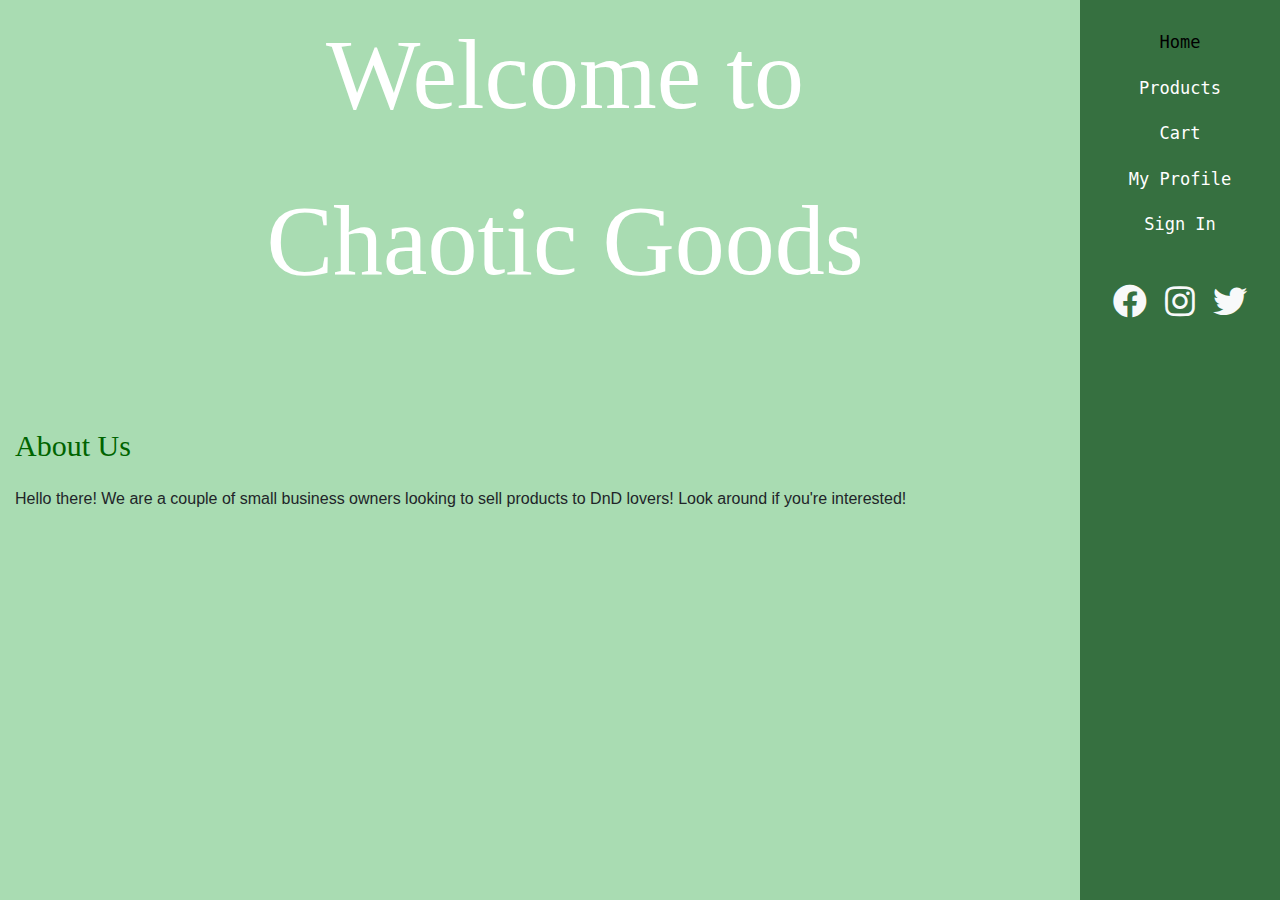
<file: index.html>
<!DOCTYPE html>
<html lang="en">
<head>
    <meta charset="UTF-8">
    <meta name="viewport" content="width=device-width, initial-scale=1">
    <title>Bootstrap Website</title>
    <link rel="stylesheet" href="https://maxcdn.bootstrapcdn.com/bootstrap/4.5.2/css/bootstrap.min.css">
    <link rel="stylesheet" href="https://cdnjs.cloudflare.com/ajax/libs/font-awesome/5.15.4/css/all.min.css">
    <link rel="stylesheet" href="styles.css">
</head>
<body>
    <div class="sidebar">
        <ul>
            <li><a href="index.html" class="active">Home</a></li>
            <li><a href="products.html">Products</a></li>
            <li><a href="cart.html">Cart</a></li>
            <li><a href="user.html">My Profile</a></li>
            <li><a href="login.html">Sign In</a></li>
        </ul>
        <div class="social-icons">
            <a href="https://facebook.com" target="_blank" class="text-light mr-2"><i class="fab fa-facebook fa-2x"></i></a>
            <a href="https://instagram.com" target="_blank" class="text-light mr-2"><i class="fab fa-instagram fa-2x"></i></a>
            <a href="https://twitter.com" target="_blank" class="text-light"><i class="fab fa-twitter fa-2x"></i></a>
        </div>
    </div>
    <div class="welcome-text">
        <p>Welcome to</p>
        <p>Chaotic Goods</p>
    </div>
    <br> <br> <br> <br>
    <h2>About Us</h2>
    <div class = "content">
        <p>Hello there! We are a couple of small business owners looking to sell products to DnD lovers! Look around if you're interested!</p>
    </div>
    
    <script src="https://code.jquery.com/jquery-3.5.1.slim.min.js"></script>
    <script src="https://maxcdn.bootstrapcdn.com/bootstrap/4.5.2/js/bootstrap.bundle.min.js"></script>
</body>
</html>
</file>
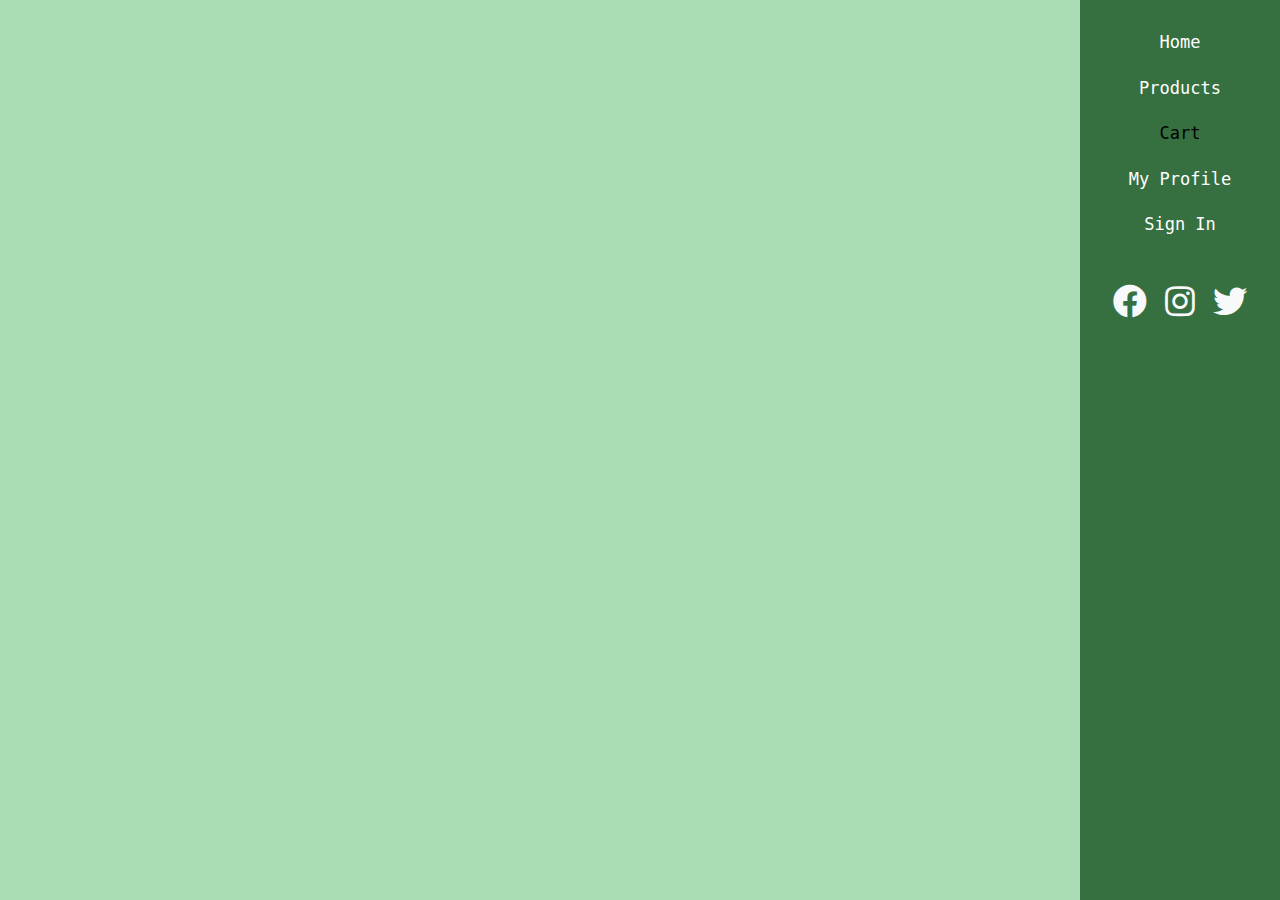
<file: cart.html>
﻿<!DOCTYPE html>
<html lang="en">
<head>
    <meta charset="UTF-8">
    <meta name="viewport" content="width=device-width, initial-scale=1">
    <title>Cart</title>
    <link rel="stylesheet" href="https://maxcdn.bootstrapcdn.com/bootstrap/4.5.2/css/bootstrap.min.css">
    <link rel="stylesheet" href="https://cdnjs.cloudflare.com/ajax/libs/font-awesome/5.15.4/css/all.min.css">
    <link rel="stylesheet" href="styles.css">
</head>
<body>
    <div class="sidebar">
        <ul>
            <li><a href="index.html">Home</a></li>
            <li><a href="products.html">Products</a></li>
            <li><a href="cart.html" class="active">Cart</a></li>
            <li><a href="user.html">My Profile</a></li>
            <li><a href="login.html">Sign In</a></li>
        </ul>
        <div class="social-icons">
            <a href="https://facebook.com" target="_blank" class="text-light mr-2"><i class="fab fa-facebook fa-2x"></i></a>
            <a href="https://instagram.com" target="_blank" class="text-light mr-2"><i class="fab fa-instagram fa-2x"></i></a>
            <a href="https://twitter.com" target="_blank" class="text-light"><i class="fab fa-twitter fa-2x"></i></a>
        </div>
    </div>

    <script src="https://code.jquery.com/jquery-3.5.1.slim.min.js"></script>
    <script src="https://maxcdn.bootstrapcdn.com/bootstrap/4.5.2/js/bootstrap.bundle.min.js"></script>
</body>
</html>
</file>
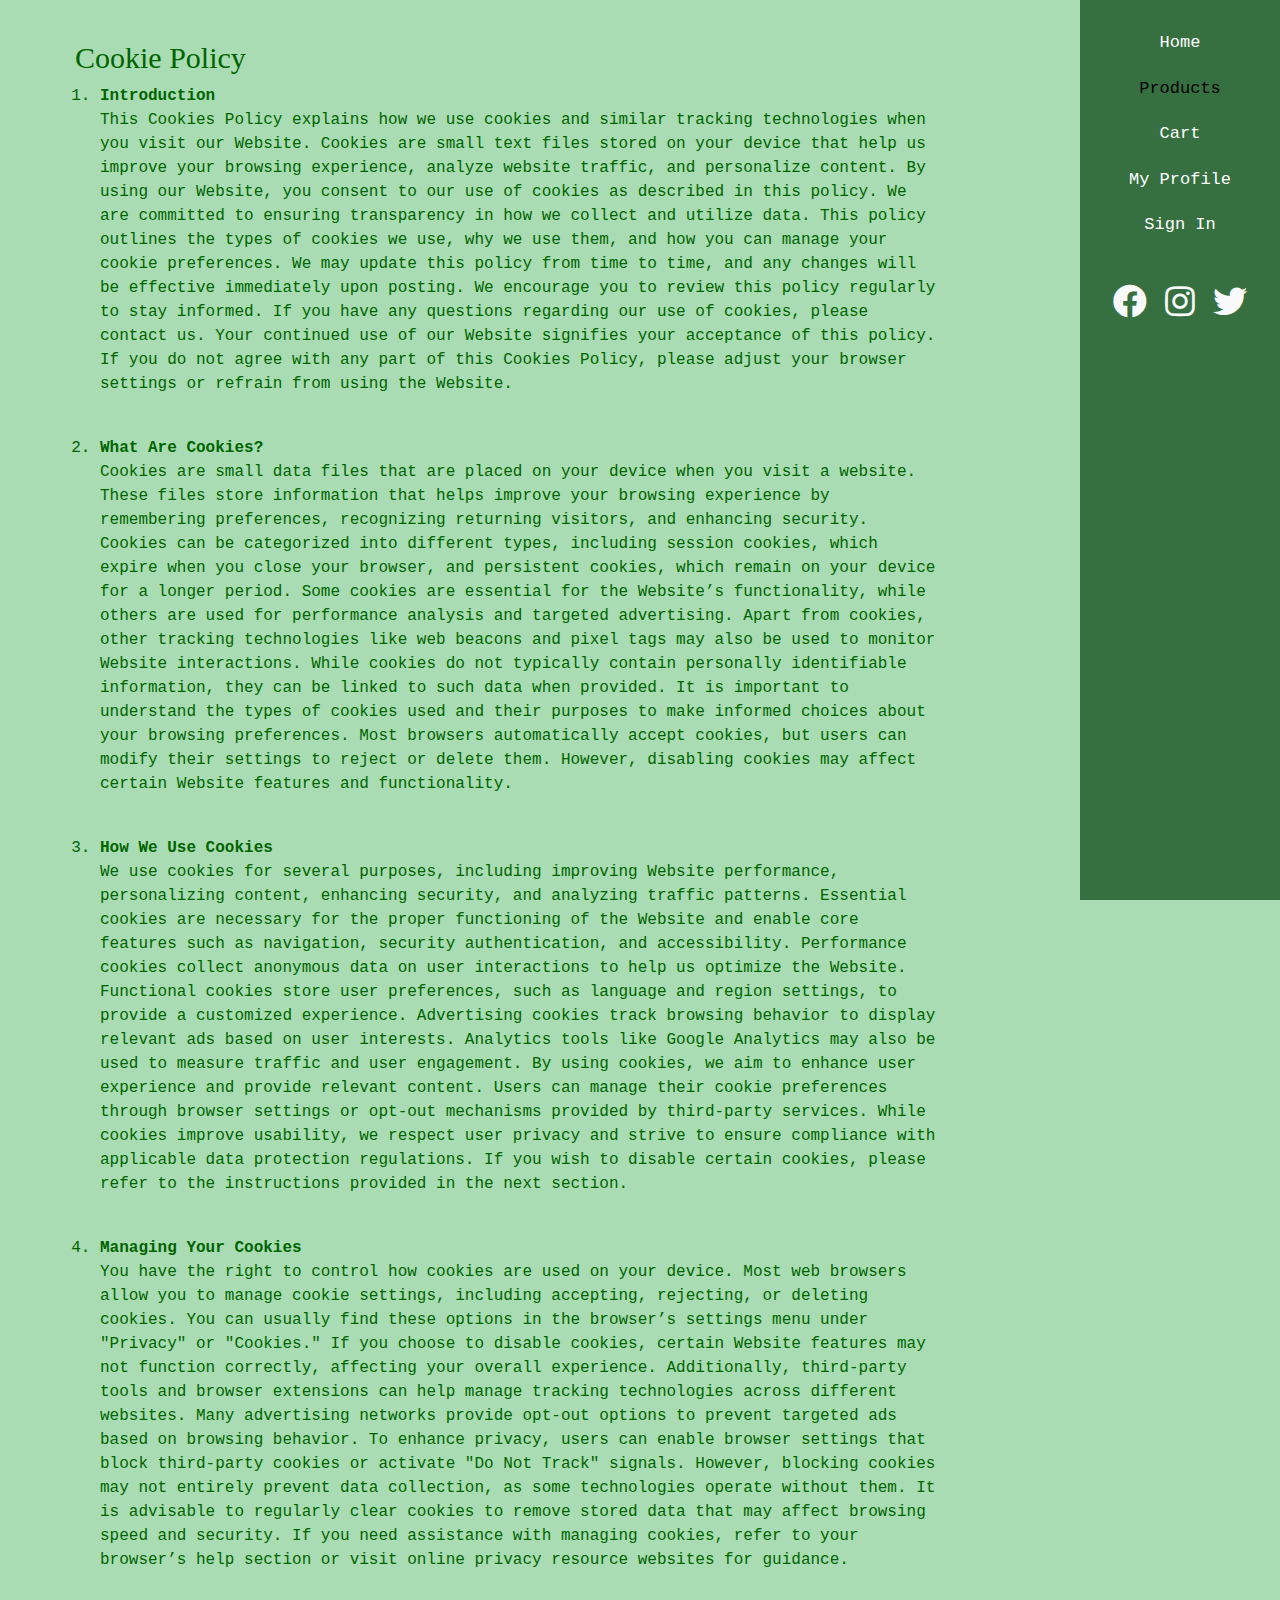
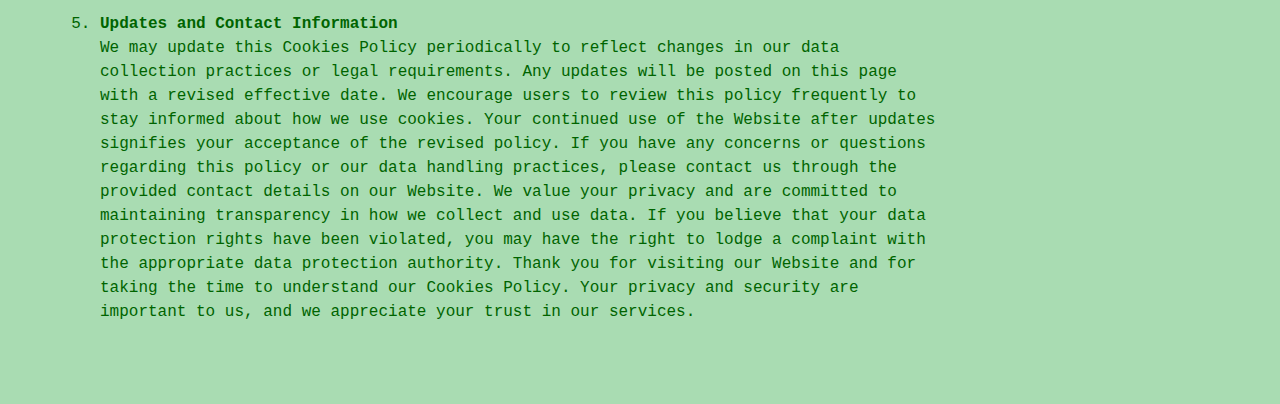
<file: cookies.html>
<!DOCTYPE html>
<html lang="en">
<head>
    <meta charset="UTF-8">
    <meta name="viewport" content="width=device-width, initial-scale=1">
    <title>Products</title>
    <link rel="stylesheet" href="https://maxcdn.bootstrapcdn.com/bootstrap/4.5.2/css/bootstrap.min.css">
    <link rel="stylesheet" href="https://cdnjs.cloudflare.com/ajax/libs/font-awesome/5.15.4/css/all.min.css">
    <link rel="stylesheet" href="styles.css">
    <style>
        body {
            display: flex;
            min-height: 100vh;
        }
        .container {
            margin-right: 220px;
            padding: 20px;
            flex-grow: 1;
        }
    </style>
</head>
    <!-- Navigation Menu -->
    <body>
        <div class="sidebar">
            <ul>
                <li><a href="index.php">Home</a></li>
                <li><a href="products.php" class="active">Products</a></li>
                <li><a href="cart.php">Cart</a></li>
                <li><a href="user.php">My Profile</a></li>
                <li><a href="login.php">Sign In</a></li>
            </ul>
            <div class="social-icons">
                <a href="https://facebook.com" target="_blank" class="text-light mr-2"><i class="fab fa-facebook fa-2x"></i></a>
                <a href="https://instagram.com" target="_blank" class="text-light mr-2"><i class="fab fa-instagram fa-2x"></i></a>
                <a href="https://twitter.com" target="_blank" class="text-light"><i class="fab fa-twitter fa-2x"></i></a>
            </div>
        </div>

        <div class="container">
            <div class="text">
                <h2>Cookie Policy</h2>
                <ol>
                    <li>
                        <b>Introduction</b>
                    </li>
                    <p>This Cookies Policy explains how we use cookies and similar tracking technologies when you visit our Website. Cookies are small text files stored on your device that help us improve your browsing 
                        experience, analyze website traffic, and personalize content. By using our Website, you consent to our use of cookies as described in this policy. We are committed to ensuring transparency in how 
                        we collect and utilize data. This policy outlines the types of cookies we use, why we use them, and how you can manage your cookie preferences. We may update this policy from time to time, and any 
                        changes will be effective immediately upon posting. We encourage you to review this policy regularly to stay informed. If you have any questions regarding our use of cookies, please contact us. Your 
                        continued use of our Website signifies your acceptance of this policy. If you do not agree with any part of this Cookies Policy, please adjust your browser settings or refrain from using the Website.
                        </p><br>
                    <li>
                        <b>What Are Cookies?</b>
                    </li>
                    <p>Cookies are small data files that are placed on your device when you visit a website. These files store information that helps improve your browsing experience by remembering preferences, recognizing returning 
                        visitors, and enhancing security. Cookies can be categorized into different types, including session cookies, which expire when you close your browser, and persistent cookies, which remain on your device for a 
                        longer period. Some cookies are essential for the Website’s functionality, while others are used for performance analysis and targeted advertising. Apart from cookies, other tracking technologies like web beacons 
                        and pixel tags may also be used to monitor Website interactions. While cookies do not typically contain personally identifiable information, they can be linked to such data when provided. It is important to understand 
                        the types of cookies used and their purposes to make informed choices about your browsing preferences. Most browsers automatically accept cookies, but users can modify their settings to reject or delete them. However, 
                        disabling cookies may affect certain Website features and functionality.</p><br>
                    <li>
                        <b>How We Use Cookies</b>
                    </li>
                    <p>We use cookies for several purposes, including improving Website performance, personalizing content, enhancing security, and analyzing traffic patterns. Essential cookies are necessary for the proper functioning of the Website 
                        and enable core features such as navigation, security authentication, and accessibility. Performance cookies collect anonymous data on user interactions to help us optimize the Website. Functional cookies store user preferences, 
                        such as language and region settings, to provide a customized experience. Advertising cookies track browsing behavior to display relevant ads based on user interests. Analytics tools like Google Analytics may also be used to measure 
                        traffic and user engagement. By using cookies, we aim to enhance user experience and provide relevant content. Users can manage their cookie preferences through browser settings or opt-out mechanisms provided by third-party services. 
                        While cookies improve usability, we respect user privacy and strive to ensure compliance with applicable data protection regulations. If you wish to disable certain cookies, please refer to the instructions provided in the next section.
                        </p><br>
                    <li>
                        <b>Managing Your Cookies</b>
                    </li>
                    <p>You have the right to control how cookies are used on your device. Most web browsers allow you to manage cookie settings, including accepting, rejecting, or deleting cookies. You can usually find these options in the browser’s settings menu 
                        under "Privacy" or "Cookies." If you choose to disable cookies, certain Website features may not function correctly, affecting your overall experience. Additionally, third-party tools and browser extensions can help manage tracking technologies 
                        across different websites. Many advertising networks provide opt-out options to prevent targeted ads based on browsing behavior. To enhance privacy, users can enable browser settings that block third-party cookies or activate "Do Not Track" signals. 
                        However, blocking cookies may not entirely prevent data collection, as some technologies operate without them. It is advisable to regularly clear cookies to remove stored data that may affect browsing speed and security. If you need assistance with 
                        managing cookies, refer to your browser’s help section or visit online privacy resource websites for guidance. </p><br>
                    <li>
                        <b>Updates and Contact Information</b>
                    </li>
                    <p>We may update this Cookies Policy periodically to reflect changes in our data collection practices or legal requirements. Any updates will be posted on this page with a revised effective date. We encourage users to review this policy frequently to stay 
                        informed about how we use cookies. Your continued use of the Website after updates signifies your acceptance of the revised policy. If you have any concerns or questions regarding this policy or our data handling practices, please contact us through 
                        the provided contact details on our Website. We value your privacy and are committed to maintaining transparency in how we collect and use data. If you believe that your data protection rights have been violated, you may have the right to lodge a complaint 
                        with the appropriate data protection authority. Thank you for visiting our Website and for taking the time to understand our Cookies Policy. Your privacy and security are important to us, and we appreciate your trust in our services.
                        </p><br>
                </ol>
            </div>
        </div>
        <footer>
            <p>ChaoticGoods</p>
            <p><a href="about.php">About</a></p>
            <p><a href="contact.php">Contact</a></p>
            <p><a href="cookies.php">Cookies</a></p>
        </footer>
        <script src="https://code.jquery.com/jquery-3.5.1.slim.min.js"></script>
        <script src="https://maxcdn.bootstrapcdn.com/bootstrap/4.5.2/js/bootstrap.bundle.min.js"></script>
    </body>
</html>
</file>
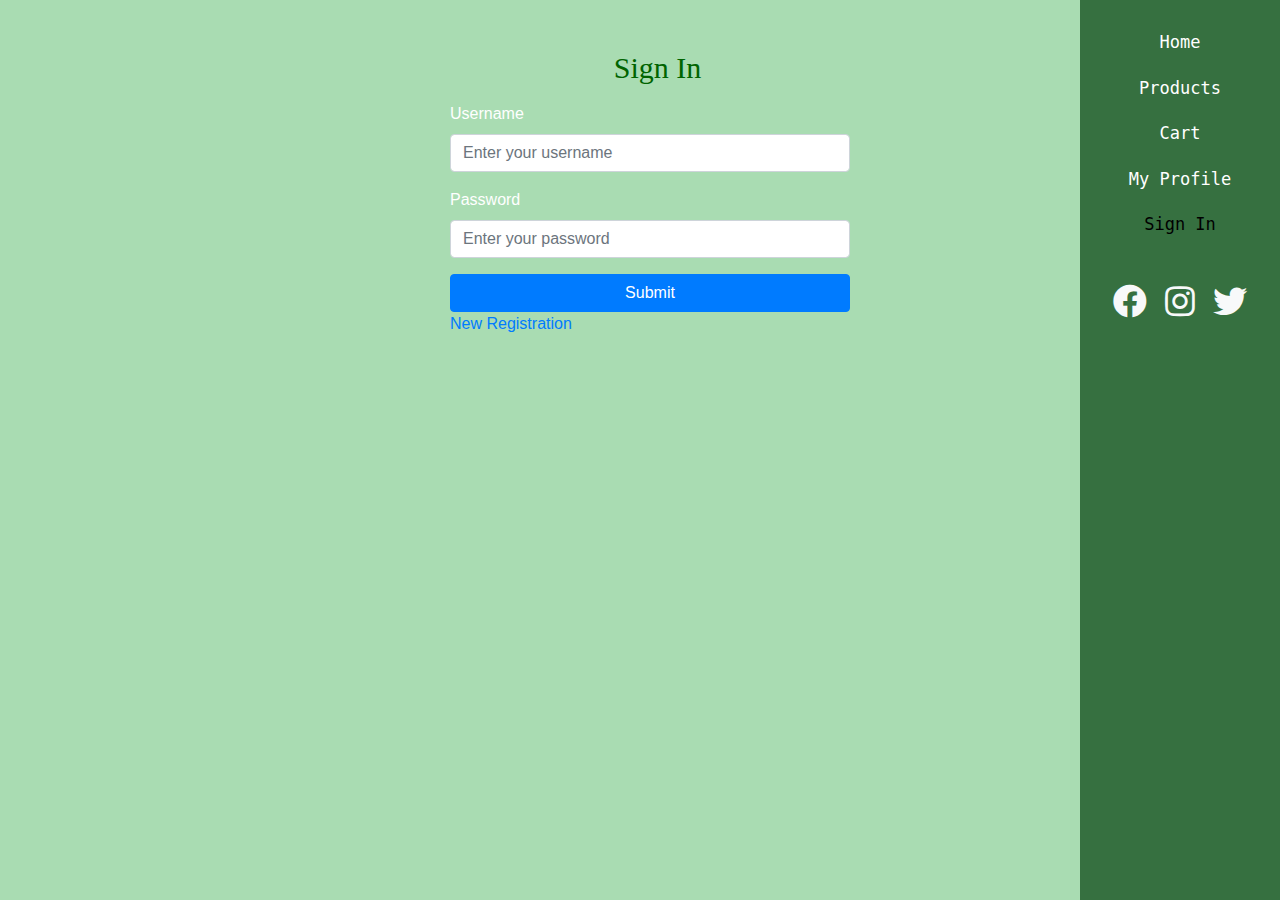
<file: login.html>
﻿<!DOCTYPE html>
<html lang="en">
<head>
    <meta charset="UTF-8">
    <meta name="viewport" content="width=device-width, initial-scale=1">
    <title>Sign In</title>
    <link rel="stylesheet" href="https://maxcdn.bootstrapcdn.com/bootstrap/4.5.2/css/bootstrap.min.css">
    <link rel="stylesheet" href="https://cdnjs.cloudflare.com/ajax/libs/font-awesome/5.15.4/css/all.min.css">
    <title>Sign In - Bootstrap</title>
    <link rel="stylesheet" href="styles.css">
    <style>
        .container {
            max-width: 400px;
            margin-top: 50px;
            margin-left: 450px;
        }
    </style>
</head>
<body>
    <div class="sidebar">
        <ul>
            <li><a href="index.html">Home</a></li>
            <li><a href="products.html">Products</a></li>
            <li><a href="cart.html">Cart</a></li>
            <li><a href="user.html">My Profile</a></li>
            <li><a href="login.html" class="active">Sign In</a></li>
        </ul>
        <div class="social-icons">
            <a href="https://facebook.com" target="_blank" class="text-light mr-2"><i class="fab fa-facebook fa-2x"></i></a>
            <a href="https://instagram.com" target="_blank" class="text-light mr-2"><i class="fab fa-instagram fa-2x"></i></a>
            <a href="https://twitter.com" target="_blank" class="text-light"><i class="fab fa-twitter fa-2x"></i></a>
        </div>
    </div>
    <div class="container">
        <h2 class="text-center">Sign In</h2>
        <form action="login.php" method="post">
            <div class="mb-3 mt-3">
                <label for="username" class="form-label">Username</label>
                <input type="text" class="form-control" id="name" placeholder="Enter your username">
            </div>
            <div class="mb-3">
                <label for="password" class="form-label">Password</label>
                <input type="password" class="form-control" id="email" placeholder="Enter your password">
            </div>
            <button type="submit" class="btn btn-primary btn-block">Submit</button>
            <div class="mb-3">
                <p class="link"><a href="registration.php">New Registration</a></p>
            </div>
        </form>
    </div>
    <script src="https://code.jquery.com/jquery-3.5.1.slim.min.js"></script>
    <script src="https://maxcdn.bootstrapcdn.com/bootstrap/4.5.2/js/bootstrap.bundle.min.js"></script>
</body>
</html>
</file>
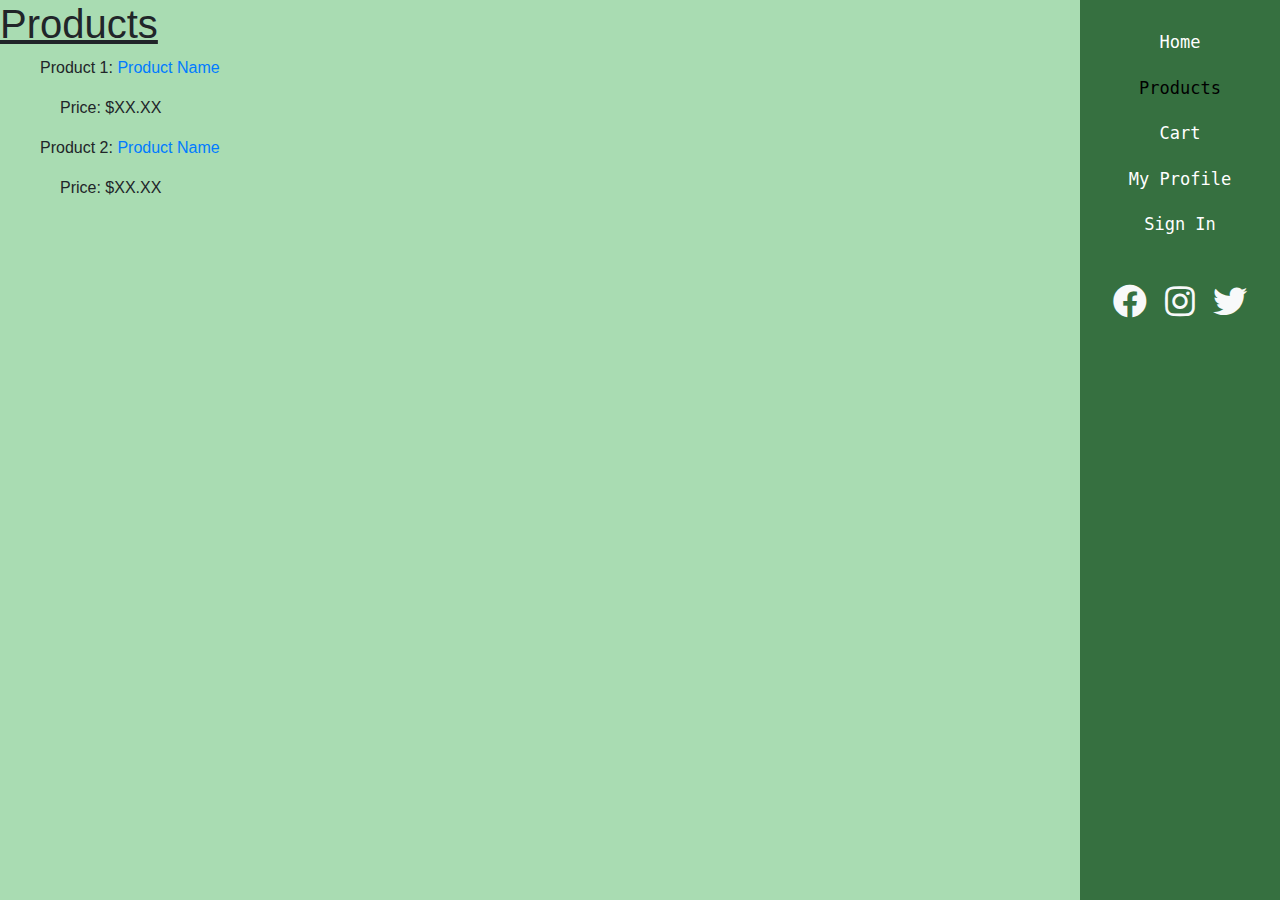
<file: products.html>
﻿<!DOCTYPE html>
<html lang="en">
<head>
    <meta charset="UTF-8">
    <meta name="viewport" content="width=device-width, initial-scale=1">
    <title>Products</title>
    <link rel="stylesheet" href="https://maxcdn.bootstrapcdn.com/bootstrap/4.5.2/css/bootstrap.min.css">
    <link rel="stylesheet" href="https://cdnjs.cloudflare.com/ajax/libs/font-awesome/5.15.4/css/all.min.css">
    <link rel="stylesheet" href="styles.css">
</head>
<body>
    <div class="sidebar">
        <ul>
            <li><a href="index.html">Home</a></li>
            <li><a href="products.html" class="active">Products</a></li>
            <li><a href="cart.html">Cart</a></li>
            <li><a href="user.html">My Profile</a></li>
            <li><a href="login.html">Sign In</a></li>
        </ul>
        <div class="social-icons">
            <a href="https://facebook.com" target="_blank" class="text-light mr-2"><i class="fab fa-facebook fa-2x"></i></a>
            <a href="https://instagram.com" target="_blank" class="text-light mr-2"><i class="fab fa-instagram fa-2x"></i></a>
            <a href="https://twitter.com" target="_blank" class="text-light"><i class="fab fa-twitter fa-2x"></i></a>
        </div>
    </div>
    <div class="products">
        <h1><u>Products</u></h1>
        <ul>Product 1: <a href="details.html">Product Name</a></ul>
        <ul style="padding-left: 60px;">Price: $XX.XX</ul>
        <ul>Product 2: <a href="details.html">Product Name</a></ul>
        <ul style="padding-left: 60px;">Price: $XX.XX</ul>
    </div>

    <script src="https://code.jquery.com/jquery-3.5.1.slim.min.js"></script>
    <script src="https://maxcdn.bootstrapcdn.com/bootstrap/4.5.2/js/bootstrap.bundle.min.js"></script>
</body>
</html>
</file>
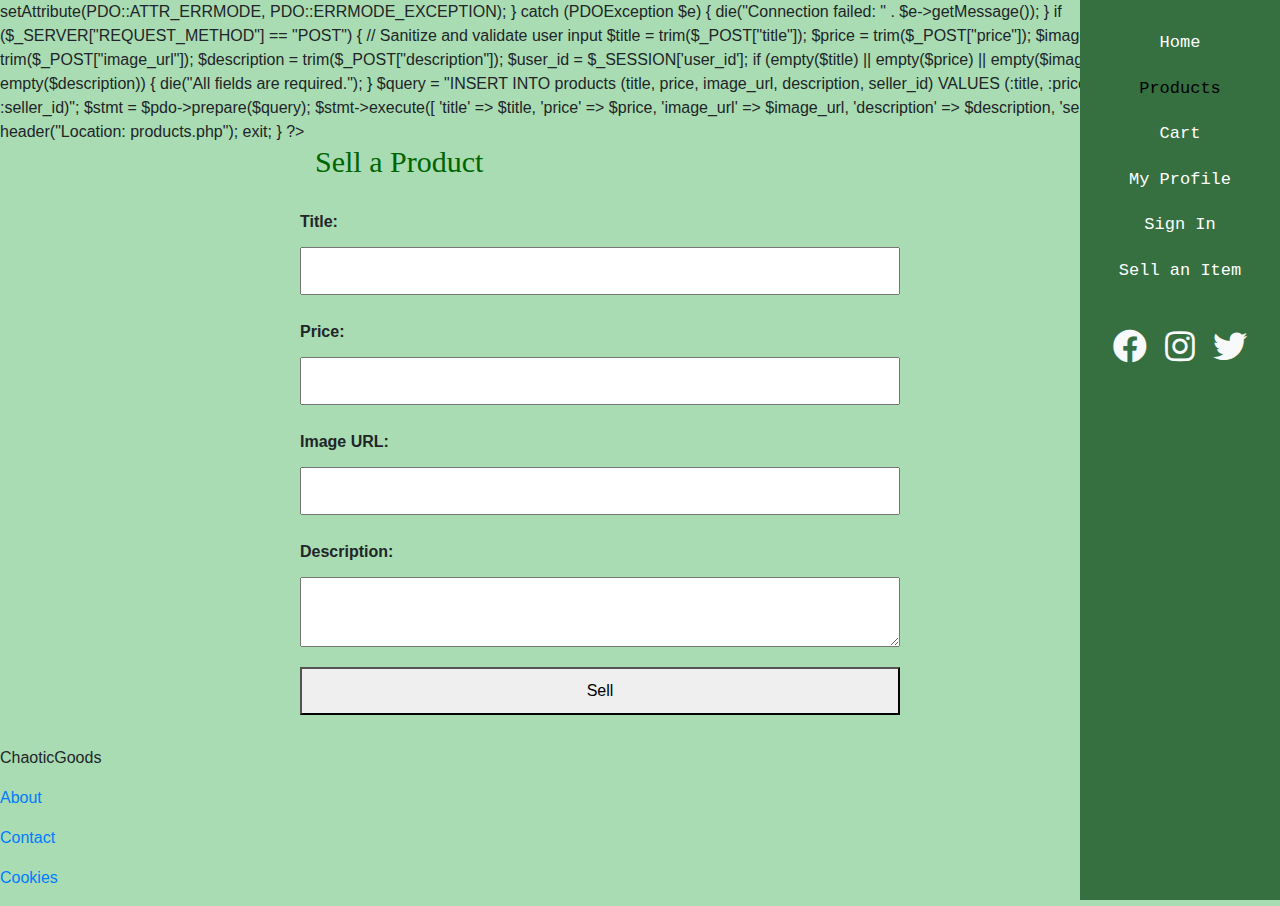
<file: sell.html>
<?php
session_start();
if (!isset($_SESSION['user_id'])) {
    die("You must be logged in to sell products.");
}

$host = 'localhost';
$dbname = 'chaotic_goods';
$username = 'root';
$password = '';

try {
    $pdo = new PDO("mysql:host=$host;dbname=$dbname", $username, $password);
    $pdo->setAttribute(PDO::ATTR_ERRMODE, PDO::ERRMODE_EXCEPTION);
} catch (PDOException $e) {
    die("Connection failed: " . $e->getMessage());
}

if ($_SERVER["REQUEST_METHOD"] == "POST") {
    // Sanitize and validate user input
    $title = trim($_POST["title"]);
    $price = trim($_POST["price"]);
    $image_url = trim($_POST["image_url"]);
    $description = trim($_POST["description"]);
    $user_id = $_SESSION['user_id'];

    if (empty($title) || empty($price) || empty($image_url) || empty($description)) {
        die("All fields are required.");
    }

    $query = "INSERT INTO products (title, price, image_url, description, seller_id) 
              VALUES (:title, :price, :image_url, :description, :seller_id)";
    $stmt = $pdo->prepare($query);
    $stmt->execute([
        'title' => $title,
        'price' => $price,
        'image_url' => $image_url,
        'description' => $description,
        'seller_id' => $user_id
    ]);

    header("Location: products.php");
    exit;
}
?>

<!DOCTYPE html>
<html lang="en">
<head>
    <meta charset="UTF-8">
    <meta name="viewport" content="width=device-width, initial-scale=1">
    <title>Sell a Product</title>
    <link rel="stylesheet" href="https://maxcdn.bootstrapcdn.com/bootstrap/4.5.2/css/bootstrap.min.css">
    <link rel="stylesheet" href="https://cdnjs.cloudflare.com/ajax/libs/font-awesome/5.15.4/css/all.min.css">
    <link rel="stylesheet" href="styles.css">
    <style>
        .container {
                max-width: 600px;
                margin-left: 300px;
        }
        form {
            margin-top: 20px;
        }
        form label {
            margin-top: 10px;
            font-weight: bold;
        }
        form input, form textarea, form button {
            width: 100%;
            padding: 10px;
            margin: 5px 0 15px;
        }
    </style>
</head>
<body>
    <div class="sidebar">
        <ul>
            <li><a href="index.php">Home</a></li>
            <li><a href="products.php" class="active">Products</a></li>
            <li><a href="cart.php">Cart</a></li>
            <li><a href="user.php">My Profile</a></li>
            <li><a href="login.php">Sign In</a></li>
            <li><a href="sell.php">Sell an Item</a></li>
        </ul>
        <div class="social-icons">
            <a href="https://facebook.com" target="_blank" class="text-light mr-2"><i class="fab fa-facebook fa-2x"></i></a>
            <a href="https://instagram.com" target="_blank" class="text-light mr-2"><i class="fab fa-instagram fa-2x"></i></a>
            <a href="https://twitter.com" target="_blank" class="text-light"><i class="fab fa-twitter fa-2x"></i></a>
        </div>
    </div>

    <div class="container">
        <h2>Sell a Product</h2>
        <form action="sell.php" method="POST">
            <label>Title:</label>
            <input type="text" name="title" required>
            
            <label>Price:</label>
            <input type="number" name="price" step="0.01" required>
            
            <label>Image URL:</label>
            <input type="text" name="image_url" required>
            
            <label>Description:</label>
            <textarea name="description" required></textarea>
            
            <button type="submit">Sell</button>
        </form>
    </div>

    <footer>
        <p>ChaoticGoods</p>
        <p><a href="about.php">About</a></p>
        <p><a href="contact.php">Contact</a></p>
        <p><a href="cookies.php">Cookies</a></p>
    </footer>

    <script src="https://code.jquery.com/jquery-3.5.1.slim.min.js"></script>
    <script src="https://maxcdn.bootstrapcdn.com/bootstrap/4.5.2/js/bootstrap.bundle.min.js"></script>
</body>
</html>
</file>
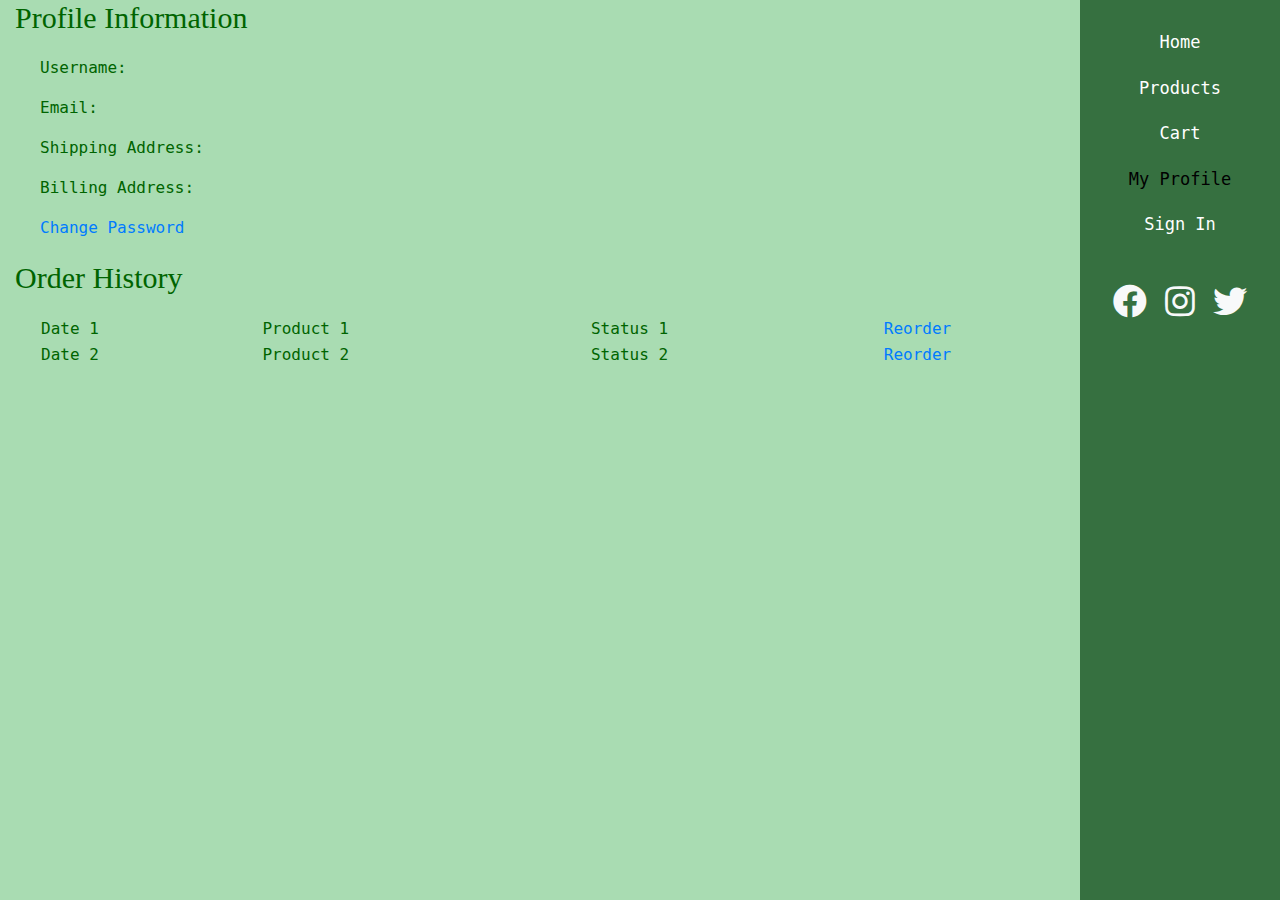
<file: user.html>
﻿<!DOCTYPE html>
<html lang="en">
<head>
    <meta charset="UTF-8">
    <meta name="viewport" content="width=device-width, initial-scale=1">
    <title>User Profile</title>
    <link rel="stylesheet" href="https://maxcdn.bootstrapcdn.com/bootstrap/4.5.2/css/bootstrap.min.css">
    <link rel="stylesheet" href="https://cdnjs.cloudflare.com/ajax/libs/font-awesome/5.15.4/css/all.min.css">
    <link rel="stylesheet" href="styles.css">
</head>
<body>
    <div class="sidebar">
        <ul>
            <li><a href="index.html">Home</a></li>
            <li><a href="products.html">Products</a></li>
            <li><a href="cart.html">Cart</a></li>
            <li><a href="user.html" class="active">My Profile</a></li>
            <li><a href="login.html">Sign In</a></li>
        </ul>
        <div class="social-icons">
            <a href="https://facebook.com" target="_blank" class="text-light mr-2"><i class="fab fa-facebook fa-2x"></i></a>
            <a href="https://instagram.com" target="_blank" class="text-light mr-2"><i class="fab fa-instagram fa-2x"></i></a>
            <a href="https://twitter.com" target="_blank" class="text-light"><i class="fab fa-twitter fa-2x"></i></a>
        </div>
    </div>
    <!--User Profile-->
    <div class="container">
        <h2>Profile Information</h2>
            <div class="text">
                <p>Username:</p>
                <p>Email: </p>
                <p>Shipping Address: </p>
                <p>Billing Address: </p>
                <a href="changeps.html">Change Password</a></li>
            </div>
    </div>
    <div class="container">
        <h2>Order History</h2>
        <div class="text">
            <table style="width: 100%;">
                <tr>
                    <td>Date 1</td>
                    <td>Product 1</td>
                    <td>Status 1</td>
                    <td>
                        <a href="reorder.html">Reorder</a>
                    </td>
                </tr>
                <tr>
                    <td>Date 2</td>
                    <td>Product 2</td>
                    <td>Status 2</td>
                    <td>
                        <a href="reorder.html">Reorder</a>
                    </td>
                </tr>
            </table>
        </div>
    </div>

    <script src="https://code.jquery.com/jquery-3.5.1.slim.min.js"></script>
    <script src="https://maxcdn.bootstrapcdn.com/bootstrap/4.5.2/js/bootstrap.bundle.min.js"></script>
</body>
</html>
</file>
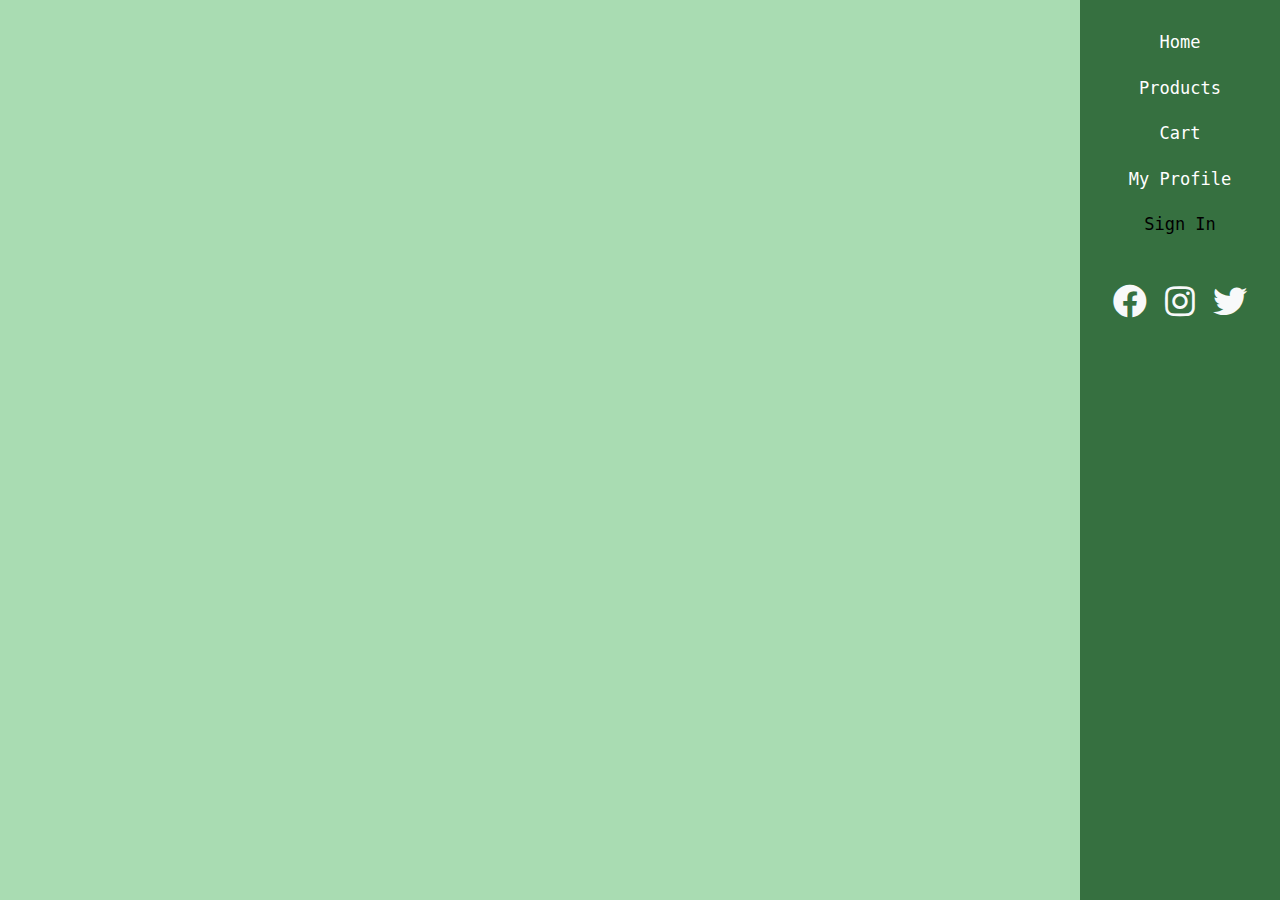
<file: Shopping Website/login.html>
﻿<!DOCTYPE html>
<html lang="en">
<head>
    <meta charset="UTF-8">
    <meta name="viewport" content="width=device-width, initial-scale=1">
    <title>Bootstrap Website</title>
    <link rel="stylesheet" href="https://maxcdn.bootstrapcdn.com/bootstrap/4.5.2/css/bootstrap.min.css">
    <link rel="stylesheet" href="https://cdnjs.cloudflare.com/ajax/libs/font-awesome/5.15.4/css/all.min.css">
    <link rel="stylesheet" href="styles.css">
</head>
<body>
    <div class="sidebar">
        <ul>
            <li><a href="index.html">Home</a></li>
            <li><a href="products.html">Products</a></li>
            <li><a href="cart.html">Cart</a></li>
            <li><a href="user.html">My Profile</a></li>
            <li><a href="login.html" class="active">Sign In</a></li>
        </ul>
        <div class="social-icons">
            <a href="https://facebook.com" target="_blank" class="text-light mr-2"><i class="fab fa-facebook fa-2x"></i></a>
            <a href="https://instagram.com" target="_blank" class="text-light mr-2"><i class="fab fa-instagram fa-2x"></i></a>
            <a href="https://twitter.com" target="_blank" class="text-light"><i class="fab fa-twitter fa-2x"></i></a>
        </div>
    </div>

    <script src="https://code.jquery.com/jquery-3.5.1.slim.min.js"></script>
    <script src="https://maxcdn.bootstrapcdn.com/bootstrap/4.5.2/js/bootstrap.bundle.min.js"></script>
</body>
</html>
</file>
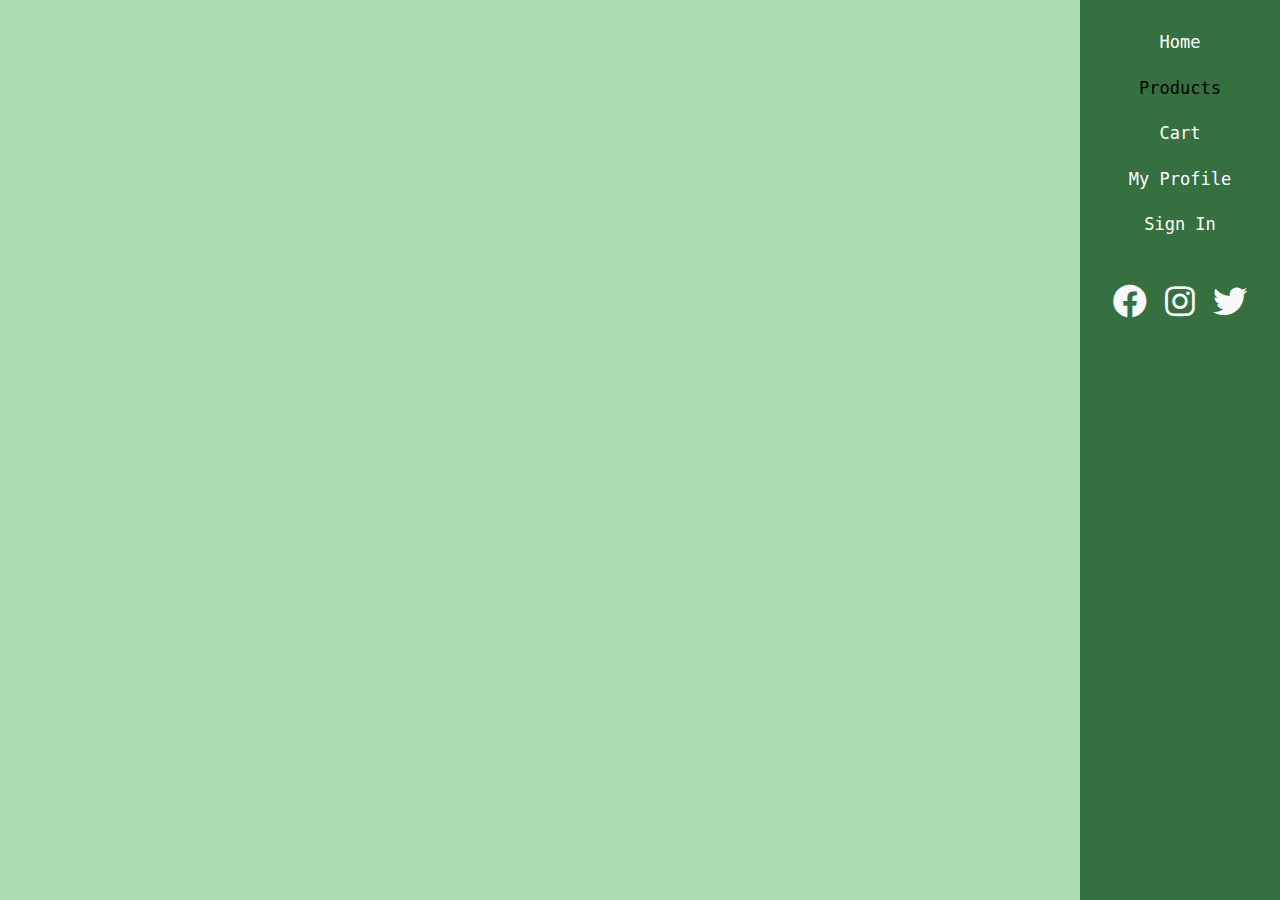
<file: Shopping Website/products.html>
﻿<!DOCTYPE html>
<html lang="en">
<head>
    <meta charset="UTF-8">
    <meta name="viewport" content="width=device-width, initial-scale=1">
    <title>Bootstrap Website</title>
    <link rel="stylesheet" href="https://maxcdn.bootstrapcdn.com/bootstrap/4.5.2/css/bootstrap.min.css">
    <link rel="stylesheet" href="https://cdnjs.cloudflare.com/ajax/libs/font-awesome/5.15.4/css/all.min.css">
    <link rel="stylesheet" href="styles.css">
</head>
<body>
    <div class="sidebar">
        <ul>
            <li><a href="index.html">Home</a></li>
            <li><a href="products.html" class="active">Products</a></li>
            <li><a href="cart.html">Cart</a></li>
            <li><a href="user.html">My Profile</a></li>
            <li><a href="login.html">Sign In</a></li>
        </ul>
        <div class="social-icons">
            <a href="https://facebook.com" target="_blank" class="text-light mr-2"><i class="fab fa-facebook fa-2x"></i></a>
            <a href="https://instagram.com" target="_blank" class="text-light mr-2"><i class="fab fa-instagram fa-2x"></i></a>
            <a href="https://twitter.com" target="_blank" class="text-light"><i class="fab fa-twitter fa-2x"></i></a>
        </div>
    </div>

    <script src="https://code.jquery.com/jquery-3.5.1.slim.min.js"></script>
    <script src="https://maxcdn.bootstrapcdn.com/bootstrap/4.5.2/js/bootstrap.bundle.min.js"></script>
</body>
</html>
</file>
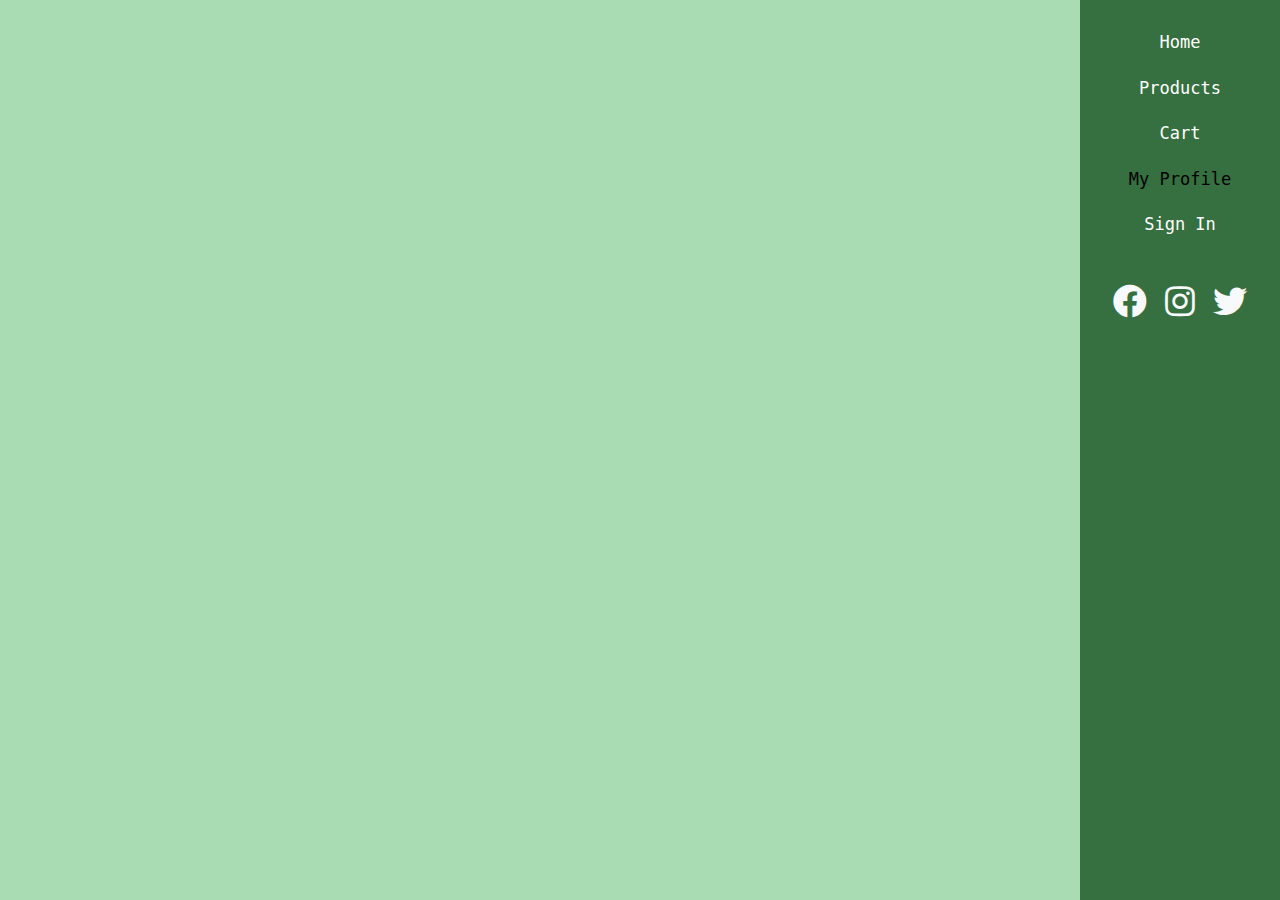
<file: Shopping Website/user.html>
﻿<!DOCTYPE html>
<html lang="en">
<head>
    <meta charset="UTF-8">
    <meta name="viewport" content="width=device-width, initial-scale=1">
    <title>Bootstrap Website</title>
    <link rel="stylesheet" href="https://maxcdn.bootstrapcdn.com/bootstrap/4.5.2/css/bootstrap.min.css">
    <link rel="stylesheet" href="https://cdnjs.cloudflare.com/ajax/libs/font-awesome/5.15.4/css/all.min.css">
    <link rel="stylesheet" href="styles.css">
</head>
<body>
    <div class="sidebar">
        <ul>
            <li><a href="index.html">Home</a></li>
            <li><a href="products.html">Products</a></li>
            <li><a href="cart.html">Cart</a></li>
            <li><a href="user.html" class="active">My Profile</a></li>
            <li><a href="login.html">Sign In</a></li>
        </ul>
        <div class="social-icons">
            <a href="https://facebook.com" target="_blank" class="text-light mr-2"><i class="fab fa-facebook fa-2x"></i></a>
            <a href="https://instagram.com" target="_blank" class="text-light mr-2"><i class="fab fa-instagram fa-2x"></i></a>
            <a href="https://twitter.com" target="_blank" class="text-light"><i class="fab fa-twitter fa-2x"></i></a>
        </div>
    </div>

    <script src="https://code.jquery.com/jquery-3.5.1.slim.min.js"></script>
    <script src="https://maxcdn.bootstrapcdn.com/bootstrap/4.5.2/js/bootstrap.bundle.min.js"></script>
</body>
</html>
</file>
<file: styles.css>
body {
    background-color: #A9DCB2;
    margin: 0;
    padding: 0;
    overflow-x: hidden;
}
h2 {
    font-family: 'Copperplate', fantasy;
    color: darkgreen;
    text-align: left;
    padding-left: 15px;
    font-size: 30px;
} 

header, .form-label, .text {
    color: white;
}
.home-content {
    display: flex;
    justify-content: space-between;
    align-items: flex-start;
}

.welcome-text {
    color: white;
    font-family: 'Papyrus', fantasy;
    text-align: center;
    padding-right: 150px;
    font-size: 100px; 
}

.text {
    color: darkgreen;
    margin-top: 20px;
    margin-left: 40px;
    margin-bottom: 20px;
    font-family: 'Lucida Console', monospace;
}
.sidebar {
    position: fixed;
    top: 0;
    right: 0;
    height: 100%;
    width: 200px;
    background-color: #367040;
    padding-top: 20px;
    z-index: 1000;
    font-family: 'Lucida Console', monospace;
    font-size: 17px;
}
.sidebar ul {
    list-style: none;
    padding: 0;
}
.sidebar ul li {
    padding: 10px;
    text-align: center;
}
.sidebar ul li a {
    text-decoration: none;
    color: white;
    display: block;
}
.sidebar ul li a:hover, .sidebar ul li a.active {
    color: black;
    border-radius: 5px;
}
.social-icons {
    text-align: center;
    padding-top: 20px;
}
.content {
    margin-right: 200px;
    padding: 15px;
}
.container {
    padding: 0;
    margin: 0;
    width: 100%;
}

.wrapper {
    text-align: center;
}

.button {
    position: absolute;
    top: 50%;
    border-radius: 8px;
}

table {
    max-width
</file>
<file: Shopping Website/styles.css>
body {
    background-color: #A9DCB2;
    margin: 0;
    padding: 0;
    overflow-x: hidden;
}
h2 {
    font-family: 'Copperplate', fantasy;
    color: darkgreen;
    text-align: left;
    padding-left: 15px;
    font-size: 30px;
} 

header, .form-label, .text {
    color: white;
}
.home-content {
    display: flex;
    justify-content: space-between;
    align-items: flex-start;
}

.welcome-text {
    color: white;
    font-family: 'Papyrus', fantasy;
    text-align: center;
    padding-right: 150px;
    font-size: 100px; 
}

.text {
    color: darkgreen;
    padding-right: 220x;
    margin-top: 20px;
    margin-left: 40px;
    margin-bottom: 20px;
    font-family: 'Lucida Console', monospace;
}
.sidebar {
    position: fixed;
    top: 0;
    right: 0;
    height: 100%;
    width: 200px;
    background-color: #367040;
    padding-top: 20px;
    z-index: 1000;
    font-family: 'Lucida Console', monospace;
    font-size: 17px;
}
.sidebar ul {
    list-style: none;
    padding: 0;
}
.sidebar ul li {
    padding: 10px;
    text-align: center;
}
.sidebar ul li a {
    text-decoration: none;
    color: white;
    display: block;
}
.sidebar ul li a:hover, .sidebar ul li a.active {
    color: black;
    border-radius: 5px;
}
.social-icons {
    text-align: center;
    padding-top: 20px;
}
.content {
    margin-right: 200px;
    padding: 15px;
}
.container {
    padding: 0;
    margin: 0;
    width: 100%;
}
</file>
